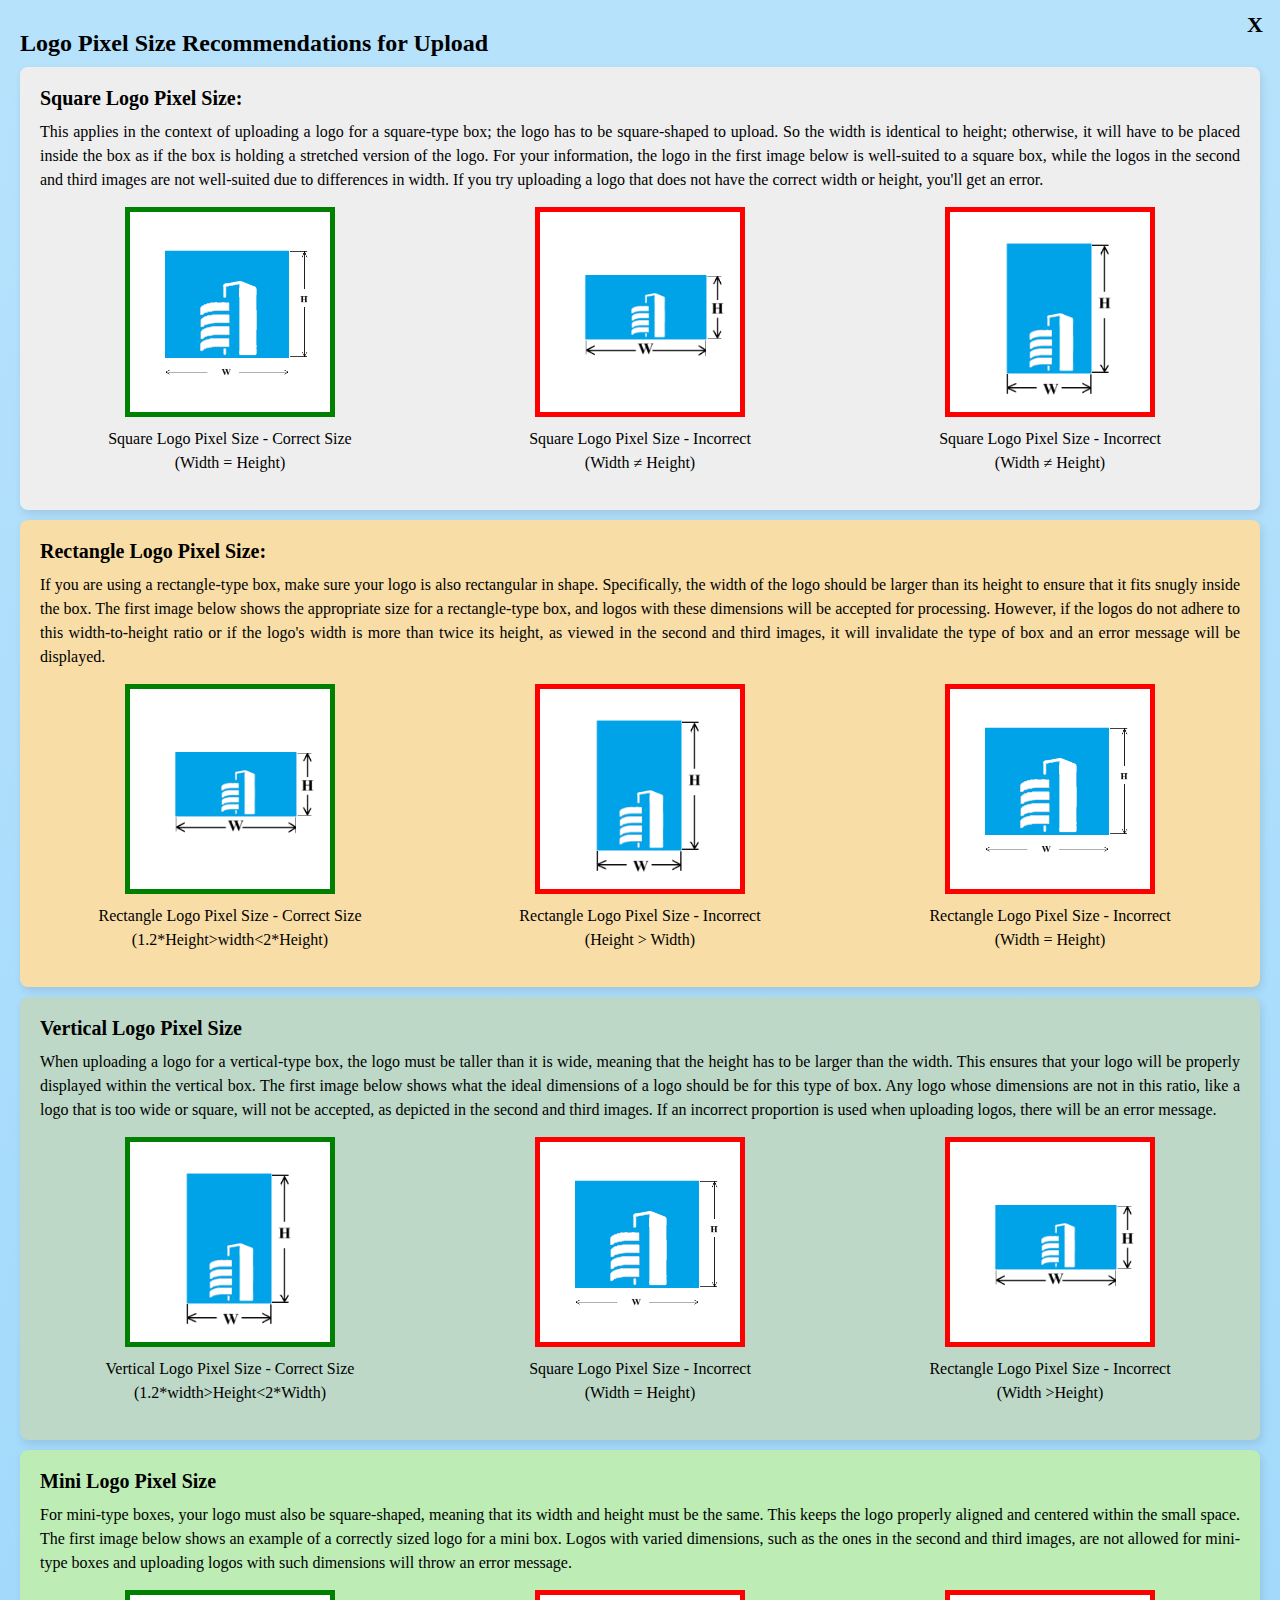
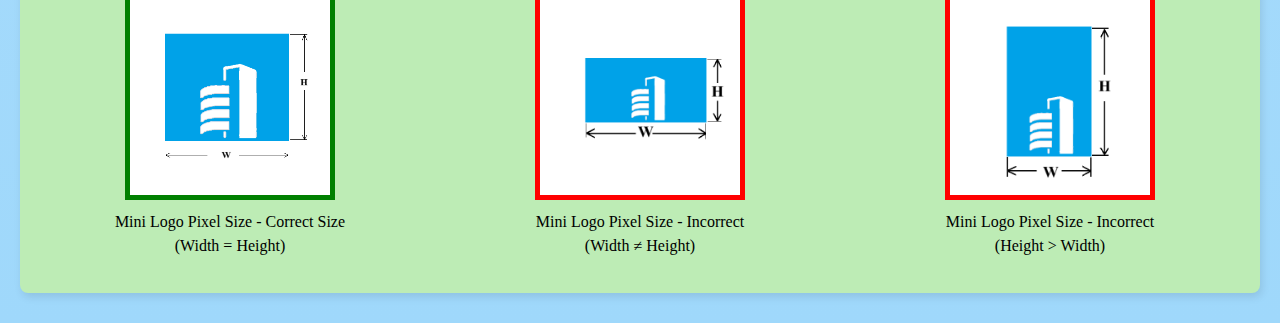
<file: logoUploadInstructions.html>
<!DOCTYPE html>
<html lang="en">
<head>
    <meta charset="UTF-8">
    <title>Image Dimensions Example</title>
    <meta name="viewport" content="width=device-width, initial-scale=1.0">
    <link rel="icon" type="imag/x-icon" href="icons/company.png">
    <style>
        body {
            margin:0px 0px;					padding:20px 20px;
			background:linear-gradient(#b7e2fc, #abddfc, #9fd8fb);
        }
		h2{
			margin:10px 0px;				padding:0px 0px;
		}
        .image_section {
        	margin:10px 0px;				padding:20px 20px;
            border-radius:8px; 				background-color:#FFFFFF;
            box-shadow:2px 4px 8px rgba(0, 0, 0, 0.1);
        }
        .explanation {
            margin:0px 0px;					padding:0px 0px;
            border-radius:8px;
        }
         h3{
         	margin:0px 0px;					padding:0px 0px;
         	font-size:20px;					font-weight:700;
         	color:#000000;
        }
        p{
			margin:0px 0px;					padding:10px 0px;
			font-size:16px;					font-weight:500;
			text-align:justify;				line-height:1.5;
		    color:#000000;
        }
        .image-container {
            margin:0px 0px;					padding:5px 0px;
            display:flex; 					justify-content:space-between;
            flex-wrap:wrap;					gap:20px;
        }
        .image-box {
            width:calc(33.33% - 20px);
            display:grid;					place-items:center;
            border-radius:8px;              
         	position:relative;				overflow: hidden;
        }
        .image.accepted {
            width:200px;					height:200px;
            aspect-ratio: 1 / 1; /* Ensures the image is square */
            object-fit:cover; /* Ensures the image covers the space properly */
            border:5px solid green; /* Green border for accepted images */
        }
        .image.not-accepted {
            width:200px;					height:200px;
            object-fit:cover;
            border:5px solid red; /* Red border for non-accepted images */
        }
        .close {
		    height:30px;   					width:30px;
		   	right:10px; 					top:10px;    
            display:flex;  					align-items:center;    
            justify-content:center;    		flex-direction:row;
		    font-size:22px;    				font-weight:700;
		    text-align:center;  			text-decoration:none;
		    border-radius:50%;				border:0;		    
		    color:#000000;				background-color:transparent;
		    position:absolute;  			z-index:100;   
		}
		.close:hover {
		    opacity:0.9;
            color:#FFFFFF; 				background-color:#007EE3;
		}
        a {color:#0066cc;					text-decoration:none;}
        a:hover {text-decoration:none;}
        @media screen and (max-width: 768px) {
        	.image-box {width:calc(50% - 20px);}
         }
        @media screen and (max-width: 480px) {
            .image-box {width: 100%;}
        }  
    </style>
</head>
<body>
	<h2>Logo Pixel Size Recommendations for Upload</h2>
	<a href="sendrequest.html" class="close" id="close-blue">X</a>
    <div class="image_section" style="background-color:#eeeeee;">
        <div class="explanation">
            <h3>Square Logo Pixel Size:</h3>
            <p>This applies in the context of uploading a logo for a square-type box; the logo has to be square-shaped to upload. 
            So the width is identical to height; otherwise, it will have to be placed inside the box as if the box is holding a 
            stretched version of the logo. For your information, the logo in the first image below is well-suited to a square box, 
            while the logos in the second and third images are not well-suited due to differences in width. If you try uploading a 
            logo that does not have the correct width or height, you'll get an error.</p>
        </div>
        <div class="image-container">
            <!-- Correct Square Image (Width = Height) -->
            <div class="image-box">
                <img src="icons/squre1.png" alt="Square Image" class="image accepted">
                <p style="text-align:center;">Square Logo Pixel Size - Correct Size<br>(Width = Height)</p>
            </div>
            <!-- Incorrect Rectangle Image (Not Square) -->
            <div class="image-box">
                <img src="icons/squre2.png" alt="Rectangle Image" class="image not-accepted rectangle">
                <p  style="text-align:center;">Square Logo Pixel Size - Incorrect <br>(Width ≠ Height)</p>
            </div>
            <!-- Incorrect Vertical Image (Not Square) -->
            <div class="image-box">
                <img src="icons/squre3.png" alt="Vertical Image" class="image not-accepted vertical">
                <p  style="text-align:center;">Square Logo Pixel Size - Incorrect <br>(Width ≠ Height)</p>
            </div>
        </div>
    </div>

    <!-- Rectangle Image Section -->
    <div class="image_section" style="background-color:#f8dda6;">
        <div class="explanation">
            <h3>Rectangle Logo Pixel Size:</h3>
            <p>If you are using a rectangle-type box, make sure your logo is also rectangular in shape. Specifically, the width of the logo 
            should be larger than its height to ensure that it fits snugly inside the box. The first image below shows the appropriate size 
            for a rectangle-type box, and logos with these dimensions will be accepted for processing. However, if the logos do not adhere 
            to this width-to-height ratio or if the logo's width is more than twice its height, as viewed in the second and third images, it 
            will invalidate the type of box and an error message will be displayed.</p>        
        </div>
        <div class="image-container">
            <!-- Correct Rectangle Image (Wider than Tall) -->
            <div class="image-box">
                <img src="icons/squre2.png" alt="Rectangle Image" class="image accepted rectangle">
                <p style="text-align:center;">Rectangle Logo Pixel Size - Correct Size <br>(1.2*Height>width<2*Height)</p>
            </div>
            <!-- Incorrect Square Image (Width = Height) -->
            <div class="image-box">
                <img src="icons/squre3.png" alt="Square Image" class="image not-accepted">
                <p style="text-align:center;">Rectangle Logo Pixel Size - Incorrect<br> (Height > Width)</p>
            </div>
            <!-- Incorrect Vertical Image (Not Square) -->
            <div class="image-box">
                <img src="icons/squre1.png" alt="Vertical Image" class="image not-accepted vertical">
                <p style="text-align:center;">Rectangle Logo Pixel Size - Incorrect <br>(Width = Height)</p>
            </div>
        </div>
    </div>

    <!-- Vertical Image Section -->
    <div class="image_section" style="background-color:#bdd8c7;">
        <div class="explanation">
            <h3>Vertical Logo Pixel Size</h3>
            <p>When uploading a logo for a vertical-type box, the logo must be taller than it is wide, meaning that the height has to be larger 
            than the width. This ensures that your logo will be properly displayed within the vertical box. The first image below shows what the 
            ideal dimensions of a logo should be for this type of box. Any logo whose dimensions are not in this ratio, like a logo that is too 
            wide or square, will not be accepted, as depicted in the second and third images. If an incorrect proportion is used when uploading 
            logos, there will be an error message.</p>
        </div>
        <div class="image-container">
            <!-- Correct Vertical Image (Taller than Wide) -->
            <div class="image-box">
                <img src="icons/squre3.png" class="image accepted vertical">
                <p style="text-align:center;">Vertical Logo Pixel Size - Correct Size <br> (1.2*width>Height<2*Width)</p>
            </div>
            <!-- Incorrect Square Image (Width = Height) -->
            <div class="image-box">
                <img src="icons/squre1.png" alt="Square Image" class="image not-accepted">
                <p style="text-align:center;">Square Logo Pixel Size - Incorrect <br>(Width = Height)</p>
            </div>
            <!-- Incorrect Rectangle Image (Wider than Tall) -->
            <div class="image-box">
                <img src="icons/squre2.png" class="image not-accepted rectangle">
                <p style="text-align:center;">Rectangle Logo Pixel Size - Incorrect <br>(Width >Height)</p>
            </div>
        </div>
    </div>

    <!-- Mini Shape Image Section -->
    <div class="image_section" style="background-color: #bdecb5">
        <div class="explanation">
            <h3>Mini Logo Pixel Size</h3>
            <p>For mini-type boxes, your logo must also be square-shaped, meaning that its width and height must be the same. This keeps the logo 
            properly aligned and centered within the small space. The first image below shows an example of a correctly sized logo for a mini box. 
            Logos with varied dimensions, such as the ones in the second and third images, are not allowed for mini-type boxes and uploading logos 
            with such dimensions will throw an error message.</p>
        </div>
        <div class="image-container">
            <!-- Correct Square Image (Width = Height) -->
            <div class="image-box">
                <img src="icons/squre1.png" alt="Square Image" class="image accepted">
                <p style="text-align:center;">Mini Logo Pixel Size - Correct Size<br>(Width = Height)</p>
            </div>
            <!-- Incorrect Rectangle Image (Not Square) -->
            <div class="image-box">
                <img src="icons/squre2.png" alt="Rectangle Image" class="image not-accepted rectangle">
                <p  style="text-align:center;">Mini Logo Pixel Size - Incorrect <br>(Width ≠ Height)</p>
            </div>
            <!-- Incorrect Vertical Image (Not Square) -->
            <div class="image-box">
                <img src="icons/squre3.png" alt="Vertical Image" class="image not-accepted vertical">
                <p  style="text-align:center;">Mini Logo Pixel Size - Incorrect <br>(Height > Width)</p>
            </div>
        </div>
    </div>
</body>
</html>
</file>
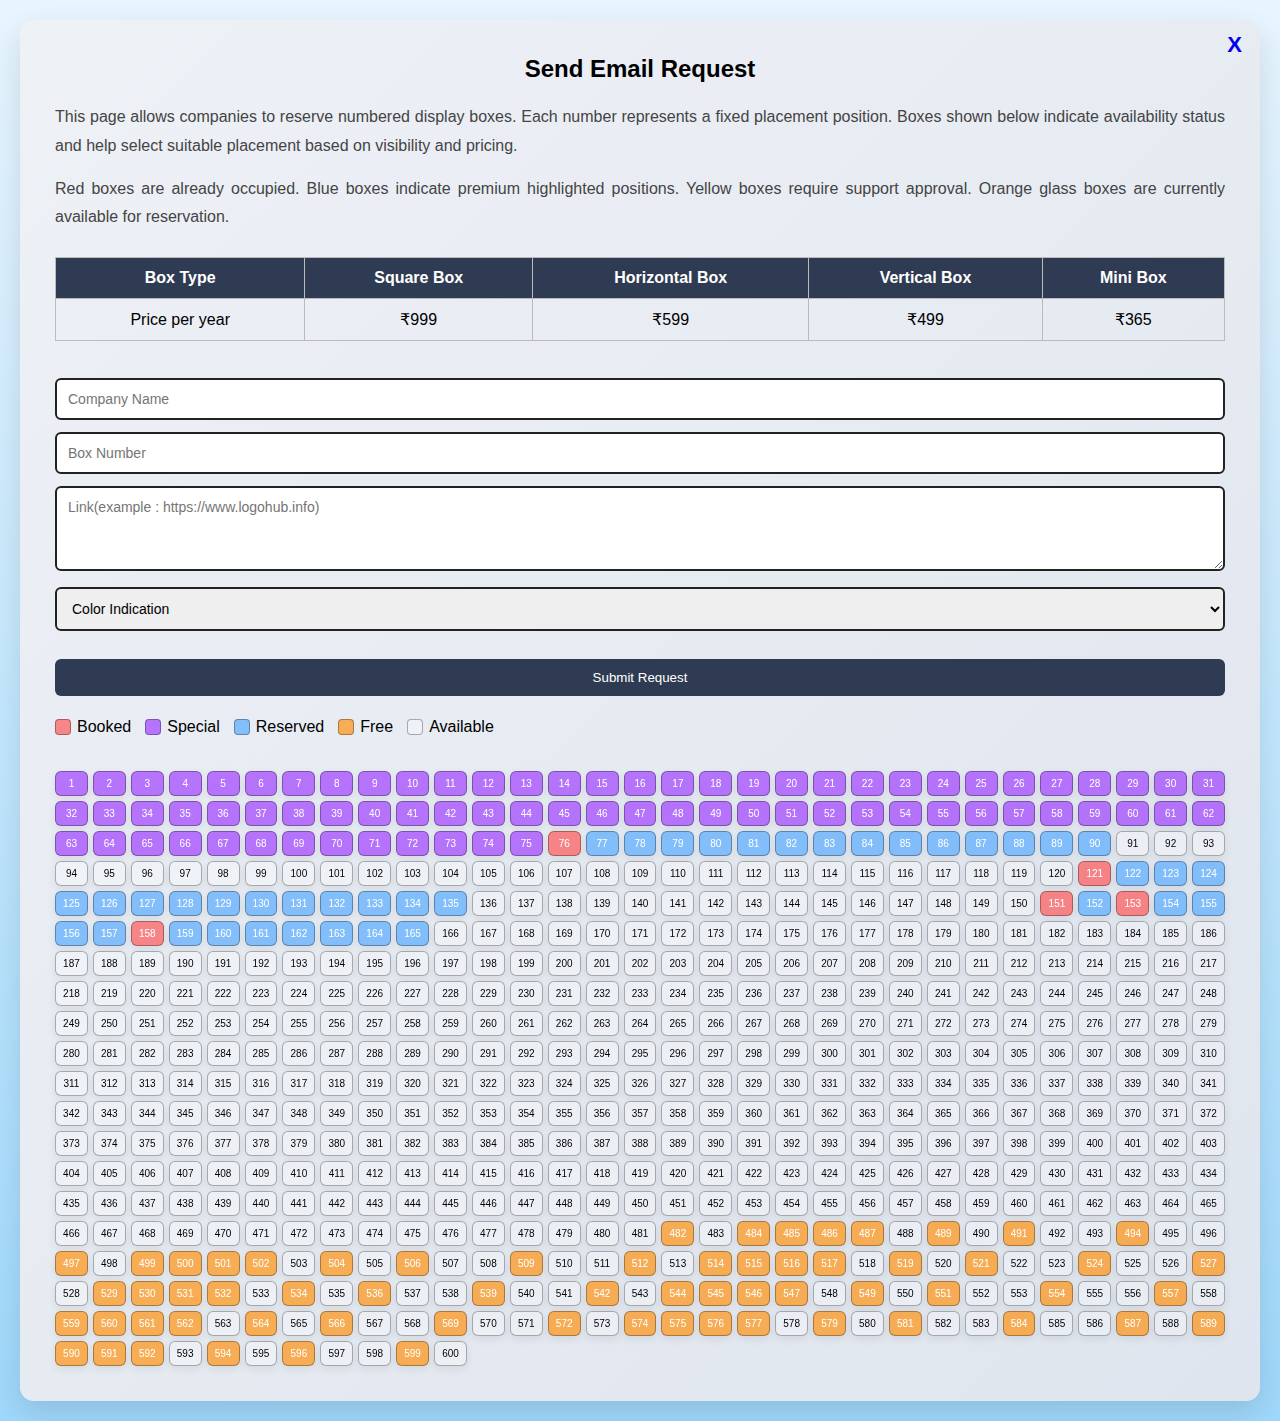
<file: sendrequest.html>
<!DOCTYPE html>
<html lang="en">
<head>
  <meta charset="UTF-8">
  <meta name="viewport" content="width=device-width, initial-scale=1.0">
  <title>Email Request</title>
  <link rel="icon" type="imag/x-icon" href="/icons/company.png">
  <style>
    *{
      box-sizing:border-box;
      margin:0;                           padding:0;
      font-family:"Segoe UI", Arial, sans-serif;
    }
    body{
      min-height:100vh;                    padding:20px;
      display:flex;                        justify-content:center;
      background:linear-gradient(#e7f5fe, #dbf0fe, #cfebfd, #c3e7fd, #b7e2fc, #abddfc, #9fd8fb);
    }
    .container{
      width:100%;                          max-width:1350px;
      background:#fff;
      border-radius:14px;                  padding:35px;
      box-shadow:0 12px 30px rgba(0,0,0,0.12);
      position:relative;
      background:linear-gradient(135deg,#eef1f6,#dfe5ee);
    }
    .close-btn{
      position:absolute;
      top:12px;                           right:18px;
      font-size:22px;                     font-weight:bold;
      color:#333;                       cursor:pointer;

    }
    h2{text-align:center;                 margin-bottom:20px;}
    p{
      color:#444;
      margin-bottom:14px;                 line-height:1.8;
      font-weight:500;                    text-align:justify;			
    }
    .table-wrapper{
      overflow-x:auto;                    margin:25px 0;
    }
    table{
      width:100%;                         min-width:500px;
      border-collapse:collapse;
    }
    th,td{
      border:1px solid #bbb;
      padding:11px;
      text-align:center;
    }
    th{color:#fff;                      background:#2f3b52;}
    form{margin-top:25px;}
    input,textarea,select{
      width:100%;
      padding:11px;                       margin-top:12px;
      border-radius:6px;                  border:2px solid #222;
      font-size:14px;
    }
    textarea{
      resize:vertical;                    min-height:85px;
    }
    button{
      width:100%;
      margin-top:18px;                    padding:11px;
      border:none;                        border-radius:6px;
      background:#2f3b52;
      color:#fff;                       cursor:pointer;
    }
    button:hover{background:#1f2a3d;}
    .error-message{
      text-align:center;                  margin-top:10px;
      color:red;
      font-weight:600;
    }
    .legend{
      margin:22px 0;
      display:flex;                     flex-wrap:wrap;
      gap:14px;
    }
    .legend span{
      gap:6px;
      display:flex;                     align-items:center;
    }
    .color{
      width:16px;                      height:16px;
      border-radius:4px;
    }
    .screen-wrapper{margin-top:35px;}
    .screens{
      display:grid;                   gap:5px;
      grid-template-columns:repeat(auto-fit,minmax(32px,1fr));
    }
    .box{
      padding:6px 0;
      font-size:10px;
      text-align:center;
      border-radius:6px;
      cursor:pointer;
      background:rgba(255,255,255,0.28);
      backdrop-filter:blur(8px);
      border:1px solid rgba(255,255,255,0.35);
      box-shadow:0 3px 8px rgba(0,0,0,0.08);
    }
     .booked{ 
      background:rgba(255,77,77,0.65); color:#fff; 
      border: 0.5px solid rgba(0,0,0,0.3);
    }
    .reserved{ 
      background:rgba(77,166,255,0.65); color:#fff; 
      border: 0.5px solid rgba(0,0,0,0.3);
    }
    .special{
      background: rgba(153, 51, 255, 0.65); color:#fff; 
      border: 0.5px solid rgba(0,0,0,0.3);
    }
    .free{
      background: rgba(255, 140, 0, 0.65);color: #fff;
      border: 0.5px solid rgba(0,0,0,0.3);
    }
    .available {
      background: rgba(255,255,255,0.30);
      border: 0.5px solid rgba(0,0,0,0.3);
    }
    .modal{
      display:none;                           position:fixed;
      inset:0;
      background:rgba(0,0,0,0.6);
      justify-content:center;                 align-items:center;
    }
    .modal-content{
      background:#fff;
      padding:25px;
      border-radius:10px;
      width:90%;
      max-width:320px;
      text-align:center;
    }
    .modal-content button{
      width:45%;
      margin:5px;
    }
  </style>
</head>

<body>
  <div class="container">
    <div class="close-btn" ><a href="/" style="text-decoration:none;">X</a></div>
    <h2>Send Email Request</h2>
    <p>This page allows companies to reserve numbered display boxes. Each number represents a fixed placement position.
      Boxes shown below indicate availability status and help select suitable placement based on visibility and pricing.
    </p>
    <p>
      Red boxes are already occupied. Blue boxes indicate premium highlighted positions. Yellow boxes require support approval.
      Orange glass boxes are currently available for reservation.
    </p>
    <div class="table-wrapper">
      <table>
        <tr>
          <th>Box Type</th>
          <th>Square Box</th>
          <th>Horizontal Box</th>
          <th>Vertical Box</th>
          <th>Mini Box</th>
        </tr>
        <tr>
          <td>Price per year</td>
          <td>&#8377;999</td>
          <td>&#8377;599</td>
          <td>&#8377;499</td>
          <td>&#8377;365</td>
        </tr>
      </table>
    </div>
    <form id="emailForm">
      <input type="text" name="name" placeholder="Company Name" required>
      <input type="number" id="numberInput" name="number" placeholder="Box Number" required>
      <textarea name="message" placeholder="Link(example : https://www.logohub.info)" required></textarea>
      <select name="option" required>
        <option value="">Color Indication</option>
        <option style="color:#0000FF; font-weight:bold;">Technology and Software Services</option>
        <option style="color:#ffd700; font-weight:bold;">Education and Institute Service</option>
        <option style="color:#00ff00; font-weight:bold;">Hotels, Transport, Food and Tourism Service</option>
        <option style="color:#ff0000; font-weight:bold;">Energy and Utility Services</option>
        <option style="color:#00bfff; font-weight:bold;">Retail and E-Commerce</option>
        <option style="color:#ff00ff; font-weight:bold;">Entertainment and Information Service</option>
        <option style="color:#008080; font-weight:bold;">HealthCare and Medical Services</option>
        <option style="color:#ff8000; font-weight:bold;">Finance and Banking Services</option>
        <option style="color:#000000; font-weight:bold;">Manufacturing Industries (Devices, Products)</option>
        <option style="color:#FFFFFF; background:#000000; font-weight:bold;">Other's</option>
      </select>
      <div class="error-message" id="errorMsg"></div>
      <button type="submit">Submit Request</button>
    </form>
    <div class="legend">
      <span><div class="color booked"></div>Booked</span>
      <span><div class="color special"></div>Special</span>
      <span><div class="color reserved"></div>Reserved</span>
      <span><div class="color free"></div>Free</span>
      <span><div class="color available"></div>Available</span>
    </div>
    <div class="screen-wrapper" id="screensContainer"></div>
  </div>
  <div class="modal" id="modal">
    <div class="modal-content">
      <p>Someone already reserved this number. Send another request?</p>
      <button id="cancelBtn">Cancel</button>
      <button id="sendBtn">Send</button>
    </div>
  </div>

  <script>
    const bookedList=[76,121,151,153,158];   // booked
    const specialList =[1, 2, 3, 4, 5, 6, 7, 8, 9, 10,11, 12, 13, 14, 15, 16, 17, 18, 19, 20,21, 22, 23, 24, 25, 26, 27, 28, 29, 30,31, 32, 33, 34, 35, 36, 37, 38, 39, 40,41, 42, 
    43, 44, 45, 46, 47, 48, 49, 50,51, 52, 53, 54, 55, 56, 57, 58, 59, 60,61, 62, 63, 64, 65, 66, 67, 68, 69, 70,71, 72, 73, 74, 75,]; //special
    const reservedList=[77, 78, 79, 80, 81, 82, 83, 84, 85, 86, 87, 88, 89, 90,121, 122, 123, 124, 125, 126, 127, 128, 129, 130, 131, 132, 133, 134, 135,151, 152, 153, 154, 155, 
    156, 157, 158, 159, 160, 161, 162, 163, 164, 165];  // reserved
    const freeBoxes=[482,484,485,486,487,489,491,494,497,499,500,501,502,504,506,509,512,514,515,516,517,519,521,524,527,529,530,531,532,534,536,539,542,544,545,546,547,549,551,
      554,557,559,560,561,562,564,566,569,572,574,575,576,577,579,581,584,587,589,590,591,592,594,596,599];  //free

    const form=document.getElementById("emailForm");
    const numberInput=document.getElementById("numberInput");
    const errorMsg=document.getElementById("errorMsg");
    const modal=document.getElementById("modal");
    const cancelBtn=document.getElementById("cancelBtn");
    const sendBtn=document.getElementById("sendBtn");

    let allowAnother=false;

    const container=document.getElementById("screensContainer");
    const grid=document.createElement("div");
    grid.className="screens";

    for(let i=1;i<=600;i++){

      const box=document.createElement("div");
      box.className="box";
      box.textContent=i;

     if(bookedList.includes(i)) box.classList.add("booked");
      else if(specialList.includes(i)) box.classList.add("special");
      else if(reservedList.includes(i)) box.classList.add("reserved");
      else if(freeBoxes.includes(i)) box.classList.add("free");
      else box.classList.add("available");

      box.onclick=()=>{ numberInput.value=i; };

      grid.appendChild(box);
    }
    container.appendChild(grid);
    numberInput.addEventListener("blur",()=>{
      const num=parseInt(numberInput.value);
      errorMsg.textContent="";

      if(bookedList.includes(num)){
        errorMsg.textContent="This number is already booked.";
      }
    });
    function sendEmail(isAnother=false){

    const name=form.name.value;
    const number=form.number.value;
    const message=form.message.value;
    const option=form.option.value;

    let subject=`Request box No : ${number}`;
    if(isAnother) subject+=" Another request";

    const body=encodeURIComponent(
    `Hi Team,

We plan to book a display box. The selected box number is ${number}.

My Details:
    Company Name  : ${name}
    Option        : ${option}
    Message       : ${message}

Message: We would like to display our promotional content in this box for marketing purposes. 
Please confirm availability and share the next steps for payment and approval.
    
Thank you.`
    );
    window.location.href=`mailto:logohub2025@gmail.com?subject=${encodeURIComponent(subject)}&body=${body}`;
  }
  cancelBtn.onclick=()=>{
    modal.style.display="none";
  };
  sendBtn.onclick=()=>{
    modal.style.display="none";
    sendEmail(true);
  };
  form.addEventListener("submit",(e)=>{
  e.preventDefault();
  const num=parseInt(numberInput.value);
  if(bookedList.includes(num)){
    errorMsg.textContent="This number is already booked.";
    return;
  }
  if(reservedList.includes(num)){
    modal.style.display="flex";
    return;
  }
  sendEmail(false);
  });
  </script>
</body>
</html>
</file>
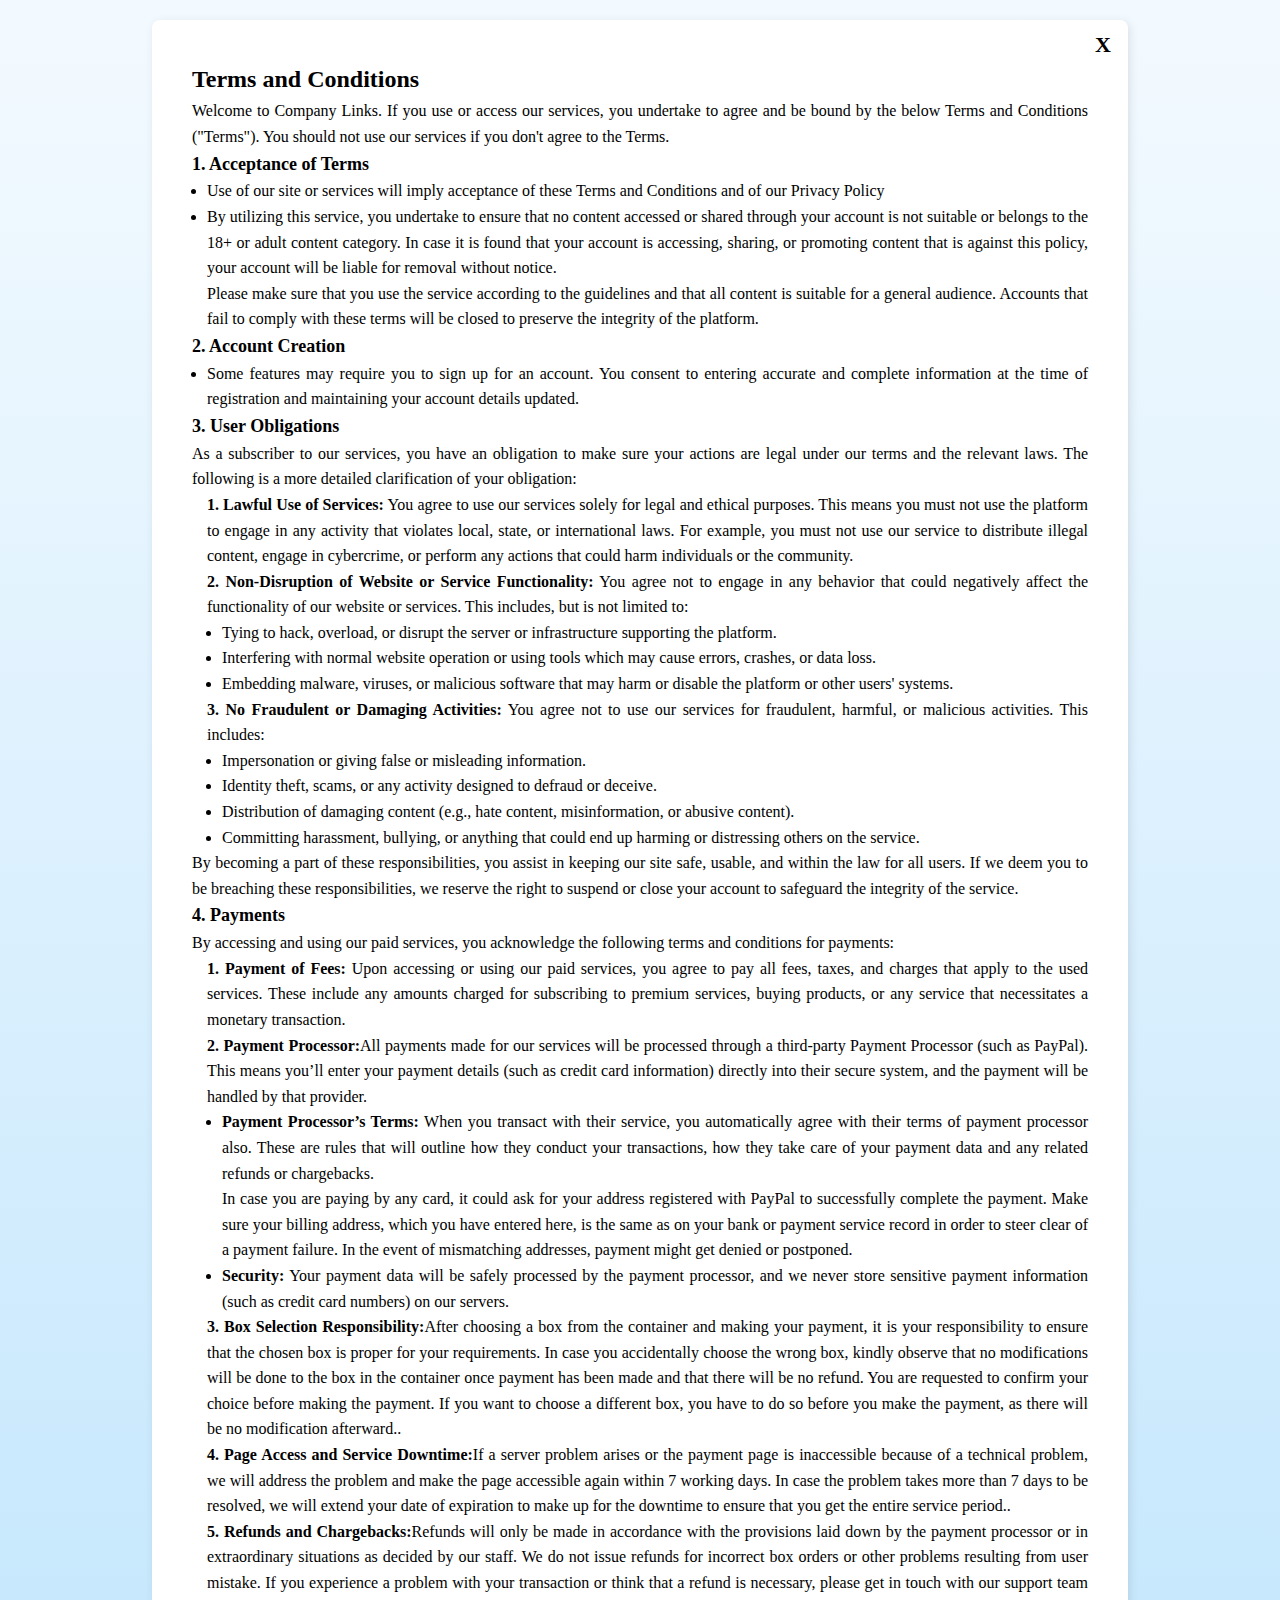
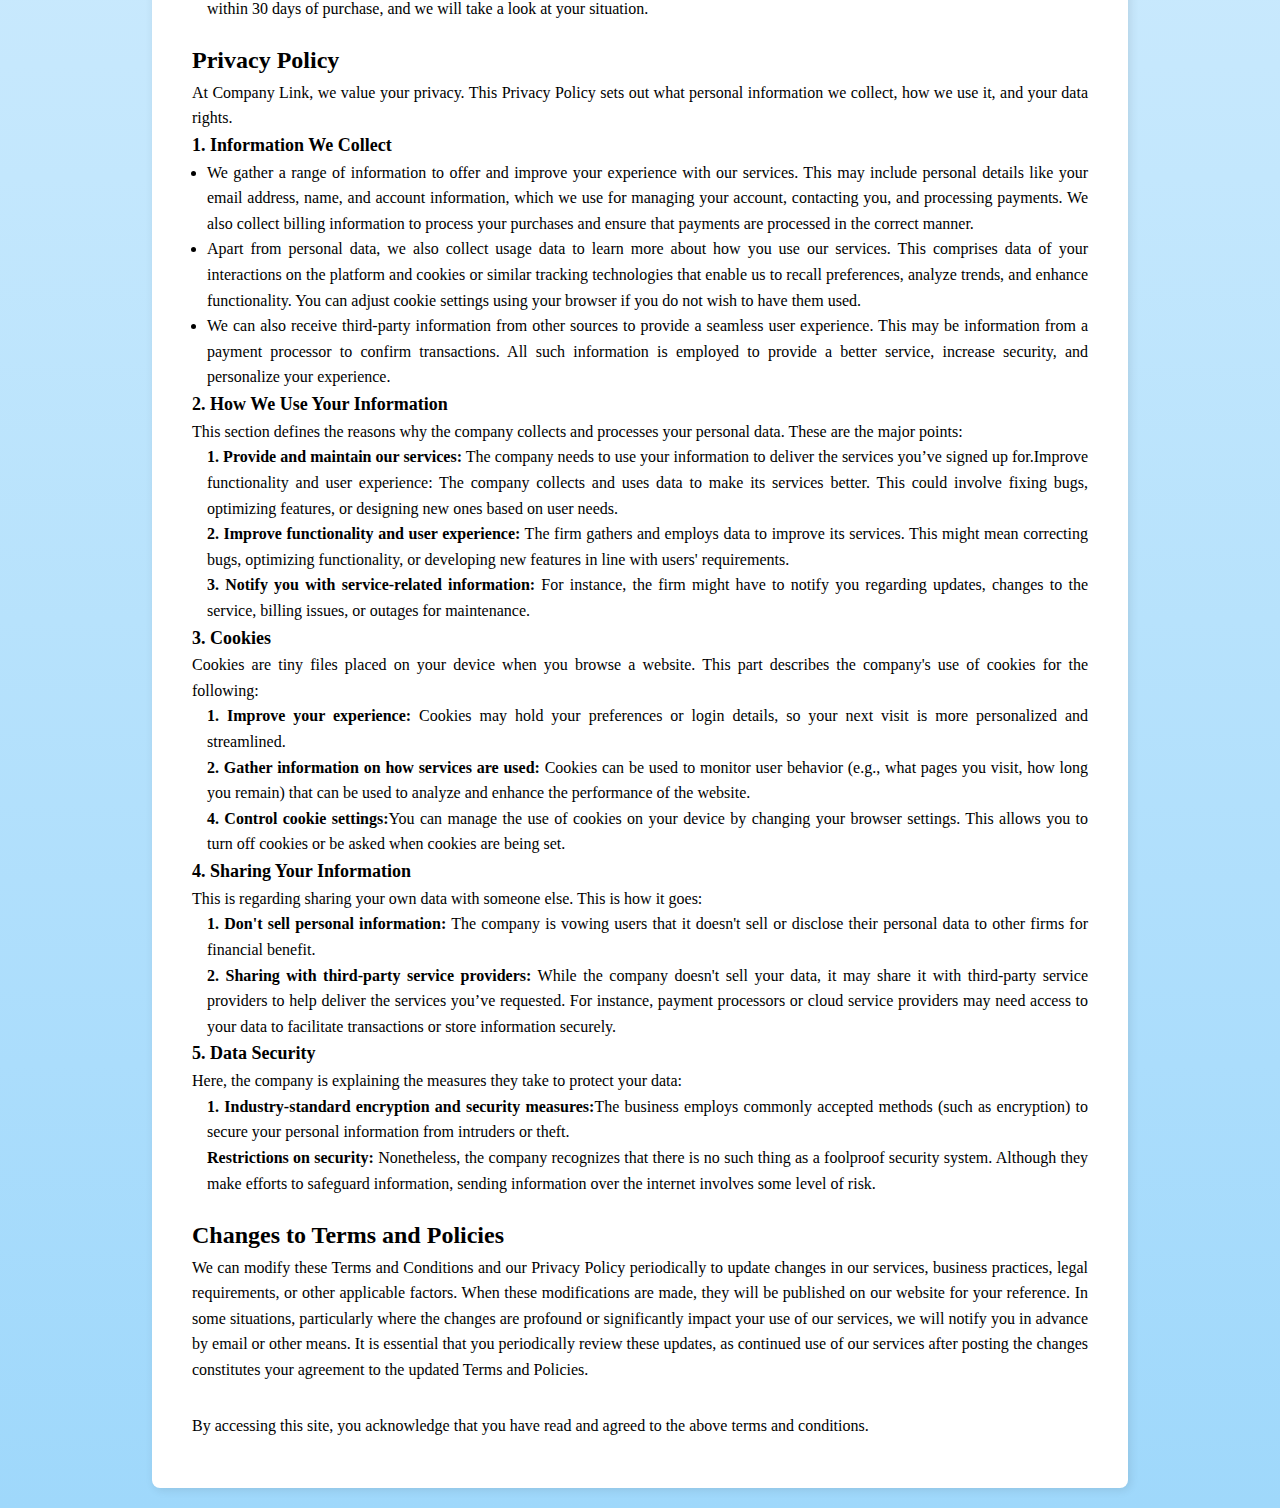
<file: termsandconditions.html>
<!DOCTYPE html>
<html lang="en">
<head>
    <meta charset="UTF-8">
    <meta name="viewport" content="width=device-width, initial-scale=1.0">
    <meta http-equiv="X-UA-Compatible" content="ie=edge">
    <title>Terms and Conditions</title>
    <link rel="icon" type="imag/x-icon" href="icons/company.png">
    <style>
        body{
        	width:100%;
        	margin:0px 0px;					padding:0px 0px;
			background:linear-gradient(#f3faff, #e7f5fe, #dbf0fe, #cfebfd, #c3e7fd, #b7e2fc, #abddfc, #9fd8fb);
        }
        .container{
            width:70%; 						position:relative;
            margin:20px auto;				padding:20px 40px;
            background-color:#fff;		border-radius:8px;
            box-shadow:2px 2px 10px rgba(0, 0, 0, 0.1);
            line-height:1.6;
        }
        h1{
        	margin:20px auto 0px auto;		padding:0px  0px;
        	color:#000000; 				font-size:24px;
        }
        h2{
        	margin:0px auto 0px auto;		padding:0px  0px;
        	color:#000000; 				font-size:18px;
        }
        ul{
        	margin:0px 0px;					padding:0px 0px 0px 15px;
            list-style-type:disc;
        }
        p{
        	margin:0px auto 0px auto;		padding:0px  0px;
			font-size:16px;					font-weight:500;
			text-align:justify;				color:#000000;
		}
        li{
        	margin:0px auto 0px auto;		padding:0px  0px;
			font-size:16px;					font-weight:500;
			text-align:justify;				
		}
        .footer{
            text-align:center;				font-size:14px;
            color:#888;					margin-top:30px;
            margin-bottom:20px;				padding-bottom:10px;
        }
        .close{
		    height:30px;   					width:30px;
		   	right:10px; 					top:10px;    
            display:flex;  					align-items:center;    
            justify-content:center;    		flex-direction:row;
		    font-size:22px;    				font-weight:700;
		    text-align:center;  			text-decoration:none;
		    border-radius:50%;				border:0;		    
		    color:#000000;				background-color:transparent;
		    position:absolute;  			z-index:100;   
		}
		.close:hover{
		    opacity:0.9;
            color:#FFFFFF; 				background-color:#007EE3;
		}
        a {color:#0066cc;					text-decoration:none;}
        a:hover {text-decoration:none;}
        @media ((max-width:699px)and (min-width:210px)){
	       	.container{
	            width:100%; 					position:relative;
	            margin:0px 0px;					padding:0px 0px;
	            background-color:#fff;			border-radius:0px;
	            box-shadow:none;
	        }
	        h1{
	        	margin:0px auto 0px auto;		padding:25px  25px 0px;
	        	color:#000000; 					font-size:24px;
	        }
	        h2{
	        	margin:0px auto 0px auto;		padding:0px  25px;
	        	color:#000000; 					font-size:18px;
	        }
	        ul{
	        	margin:0px 0px;					padding:0px 15px 0px 45px;
	            list-style-type:disc;
	        }
	        p{
	        	margin:0px auto 0px auto;		padding:0px  25px;
				font-size:16px;					font-weight:500;
				text-align:justify;				color:#000000;
			}
	        li{
	        	margin:0px auto 0px auto;		padding:0px  15px 0px 0px;
				font-size:16px;					font-weight:500;
				text-align:justify;				
			}
	        .footer{
	            text-align:center;				font-size:14px;
	            color:#888;						
	            margin-top:30px;				margin-bottom:0px;
	            padding-bottom:30px;
	        }
        }
    </style>
</head>
<body>
    <div class="container">
    	<a href="sendrequest.html" class="close" id="close-blue">X</a>
        <h1>Terms and Conditions</h1>
	        <p>Welcome to Company Links. If you use or access our services, you undertake to agree and be bound by the below Terms and 
	        Conditions ("Terms"). You should not use our services if you don't agree to the Terms.</p>
	        
        <h2>1. Acceptance of Terms</h2>
	        <ul><li>Use of our site or services will imply acceptance of these Terms and Conditions and of our Privacy Policy</li></ul>
	        <ul><li>By utilizing this service, you undertake to ensure that no content accessed or shared through your account is not 
	        suitable or belongs to the 18+ or adult content category. In case it is found that your account is accessing, sharing, or 
	        promoting content that is against this policy, your account will be liable for removal without notice.
	        <br>Please make sure that you use the service according to the guidelines and that all content is suitable for a general 
	        audience. Accounts that fail to comply with these terms will be closed to preserve the integrity of the platform.</li></ul>
	        
        <h2>2. Account Creation</h2>
	        <ul><li>Some features may require you to sign up for an account. You consent to entering accurate and complete information 
	        at the time of registration and maintaining your account details updated.</li></ul>

		<h2>3. User Obligations</h2>
        <p>As a subscriber to our services, you have an obligation to make sure your actions are legal under our terms and the relevant 
        laws. The following is a more detailed clarification of your obligation:</p>
        <ul style="list-style-type:none;"><li><strong>1. Lawful Use of Services:</strong> You agree to use our services solely for legal 
        and ethical purposes. This means you must not use the platform to engage in any activity that violates local, state, or 
        international laws. For example, you must not use our service to distribute illegal content, engage in cybercrime, or perform any 
        actions that could harm individuals or the community.</li></ul>
		<ul style="list-style-type:none;"><li><Strong>2. Non-Disruption of Website or Service Functionality:</Strong> You agree not to 
		engage in any behavior that could negatively affect the functionality of our website or services. This includes, but is not 
		limited to:
			<ul style="padding-right:0px;"><li style="padding-right:0px;" >Tying to hack, overload, or disrupt the server or infrastructure 
			supporting the platform.</li></ul>
			<ul style="padding-right:0px;"><li style="padding-right:0px;">Interfering with normal website operation or using tools which 
			may cause errors, crashes, or data loss.</li></ul>
			<ul style="padding-right:0px;"><li style="padding-right:0px;">Embedding malware, viruses, or malicious software that may harm 
			or disable the platform or other users' systems.</li></ul>
		</li></ul>
		<ul style="list-style-type:none;"><li><strong>3. No Fraudulent or Damaging Activities:</strong> You agree not to use our services 
		for fraudulent, harmful, or malicious activities. This includes:
			<ul style="padding-right:0px;"><li style="padding-right:0px;">Impersonation or giving false or misleading information.</li></ul>
			<ul style="padding-right:0px;"><li style="padding-right:0px;">Identity theft, scams, or any activity designed to defraud or 
			deceive.</li></ul>
			<ul style="padding-right:0px;"><li style="padding-right:0px;">Distribution of damaging content (e.g., hate content, 
			misinformation, or abusive content).</li></ul>
			<ul style="padding-right:0px;"><li style="padding-right:0px;">Committing harassment, bullying, or anything that could end up 
			harming or distressing others on the service.</li></ul>
		</li></ul>
		<p>By becoming a part of these responsibilities, you assist in keeping our site safe, usable, and within the law for all users. 
		If we deem you to be breaching these responsibilities, we reserve the right to suspend or close your account to safeguard the 
		integrity of the service.</p>
		
        <h2>4. Payments</h2>
        <p>By accessing and using our paid services, you acknowledge the following terms and conditions for payments:</p>
        <ul style="list-style-type:none;"><li><strong>1. Payment of Fees:</strong> Upon accessing or using our paid services, you agree 
        to pay all fees, taxes, and charges that apply to the used services. These include any amounts charged for subscribing to premium 
        services, buying products, or any service that necessitates a monetary transaction.</li></ul>
		<ul style="list-style-type:none;"><li><strong>2. Payment Processor:</strong>All payments made for our services will be processed 
		through a third-party Payment Processor (such as PayPal). This means you’ll enter your payment details (such as credit card 
		information) directly into their secure system, and the payment will be handled by that provider.
			<ul style="padding-right:0px;"><li style="padding-right:0px;"><strong>Payment Processor’s Terms:</strong> When you transact 
			with their service, you automatically agree with their terms of payment processor also. These are rules that will outline how 
			they conduct your transactions, how they take care of your payment data and any related refunds or chargebacks.
			<br>In case you are paying by any card, it could ask for your address registered with PayPal to successfully complete the 
			payment. Make sure your billing address, which you have entered here, is the same as on your bank or payment service record 
			in order to steer clear of a payment failure. In the event of mismatching addresses, payment might get denied or postponed. 
			</li></ul>
			<ul style="padding-right:0px;"><li style="padding-right:0px;"><strong>Security:</strong> Your payment data will be safely 
			processed by the payment processor, and we never store sensitive payment information (such as credit card numbers) on our 
			servers.</li></ul></li></ul>
		<ul style="list-style-type:none;"><li><strong>3. Box Selection Responsibility:</strong>After choosing a box from the container 
		and making your payment, it is your responsibility to ensure that the chosen box is proper for your requirements. In case you 
		accidentally choose the wrong box, kindly observe that no modifications will be done to the box in the container once payment 
		has been made and that there will be no refund. You are requested to confirm your choice before making the payment. If you want 
		to choose a different box, you have to do so before you make the payment, as there will be no modification afterward..</li></ul>
		<ul style="list-style-type:none;"><li><strong>4. Page Access and Service Downtime:</strong>If a server problem arises or the 
		payment page is inaccessible because of a technical problem, we will address the problem and make the page accessible again 
		within 7 working days. In case the problem takes more than 7 days to be resolved, we will extend your date of expiration to make 
		up for the downtime to ensure that you get the entire service period..</li></ul>
		<ul style="list-style-type:none;"><li><strong>5. Refunds and Chargebacks:</strong>Refunds will only be made in accordance with 
		the provisions laid down by the payment processor or in extraordinary situations as decided by our staff. We do not issue refunds 
		for incorrect box orders or other problems resulting from user mistake. If you experience a problem with your transaction or think 
		that a refund is necessary, please get in touch with our support team within 30 days of purchase, and we will take a look at your 
		situation.</li></ul>

		<h1>Privacy Policy</h1>
	        <p>At Company Link, we value your privacy. This Privacy Policy sets out what personal information we collect, how we use it, 
	        and your data rights.</p>
	        
        <h2>1. Information We Collect</h2>
	        <ul><li>We gather a range of information to offer and improve your experience with our services. This may include personal 
	        details like your email address, name, and account information, which we use for managing your account, contacting you, and 
	        processing payments. We also collect billing information to process your purchases and ensure that payments are processed in 
	        the correct manner.</li></ul>
	        <ul><li>Apart from personal data, we also collect usage data to learn more about how you use our services. This comprises 
	        data of your interactions on the platform and cookies or similar tracking technologies that enable us to recall preferences, 
	        analyze trends, and enhance functionality. You can adjust cookie settings using your browser if you do not wish to have them 
	        used.</li></ul>
	        <ul><li>We can also receive third-party information from other sources to provide a seamless user experience. This may be 
	        information from a payment processor to confirm transactions. All such information is employed to provide a better service, 
	        increase security, and personalize your experience.</li></ul>  
	             
		<h2>2. How We Use Your Information</h2>
        <p>This section defines the reasons why the company collects and processes your personal data. These are the major points:</p>
        <ul style="list-style-type:none;"><li><strong>1. Provide and maintain our services:</strong> The company needs to use your 
        information to deliver the services you’ve signed up for.Improve functionality and user experience: The company collects and 
        uses data to make its services better. This could involve fixing bugs, optimizing features, or designing new ones based on user 
        needs.</li></ul>
		<ul style="list-style-type:none;"><li><strong>2. Improve functionality and user experience:</strong> The firm gathers and employs 
		data to improve its services. This might mean correcting bugs, optimizing functionality, or developing new features in line with 
		users' requirements.</li></ul>
		<ul style="list-style-type:none;"><li><strong>3. Notify you with service-related information:</strong> For instance, the firm 
		might have to notify you regarding updates, changes to the service, billing issues, or outages for maintenance.</li></ul>

		
		<h2>3. Cookies</h2>
        <p>Cookies are tiny files placed on your device when you browse a website. This part describes the company's use of cookies for 
        the following:</p>
        <ul style="list-style-type:none;"><li><strong>1. Improve your experience:</strong> Cookies may hold your preferences or login 
        details, so your next visit is more personalized and streamlined.</li></ul>
		<ul style="list-style-type:none;"><li><strong>2. Gather information on how services are used:</strong> Cookies can be used to 
		monitor user behavior (e.g., what pages you visit, how long you remain) that can be used to analyze and enhance the performance 
		of the website.</li></ul>
		<ul style="list-style-type:none;"><li><strong>4. Control cookie settings:</strong>You can manage the use of cookies on your device 
		by changing your browser settings. This allows you to turn off cookies or be asked when cookies are being set.</li></ul>

		
        <h2>4. Sharing Your Information</h2>
        <p>This is regarding sharing your own data with someone else. This is how it goes:</p>
        <ul style="list-style-type:none;"><li><strong>1. Don't sell personal information:</strong> The company is vowing users that it 
        doesn't sell or disclose their personal data to other firms for financial benefit.</li></ul>
		<ul style="list-style-type:none;"><li><strong>2. Sharing with third-party service providers:</strong> While the company doesn't 
		sell your data, it may share it with third-party service providers to help deliver the services you’ve requested. For instance, 
		payment processors or cloud service providers may need access to your data to facilitate transactions or store information 
		securely.</li></ul>
		
		 <h2>5. Data Security</h2>
        <p>Here, the company is explaining the measures they take to protect your data:</p>
        <ul style="list-style-type:none;"><li><strong>1. Industry-standard encryption and security measures:</strong>The business 
        employs commonly accepted methods (such as encryption) to secure your personal information from intruders or theft.</li></ul>
		<ul style="list-style-type:none;"><li><strong>Restrictions on security:</strong> Nonetheless, the company recognizes that there 
		is no such thing as a foolproof security system. Although they make efforts to safeguard information, sending information over 
		the internet involves some level of risk.</li></ul>
		

        <h1>Changes to Terms and Policies</h1>
	        <p>We can modify these Terms and Conditions and our Privacy Policy periodically to update changes in our services, business 
	        practices, legal requirements, or other applicable factors. When these modifications are made, they will be published on our 
	        website for your reference. In some situations, particularly where the changes are profound or significantly impact your use 
	        of our services, we will notify you in advance by email or other means. It is essential that you periodically review these 
	        updates, as continued use of our services after posting the changes constitutes your agreement to the updated Terms and 
	        Policies.</p>
	        

        <div class="footer" >
            <p>By accessing this site, you acknowledge that you have read and agreed to the above terms and conditions.</p>
        </div>
    </div>
</body>
</html>
</file>
